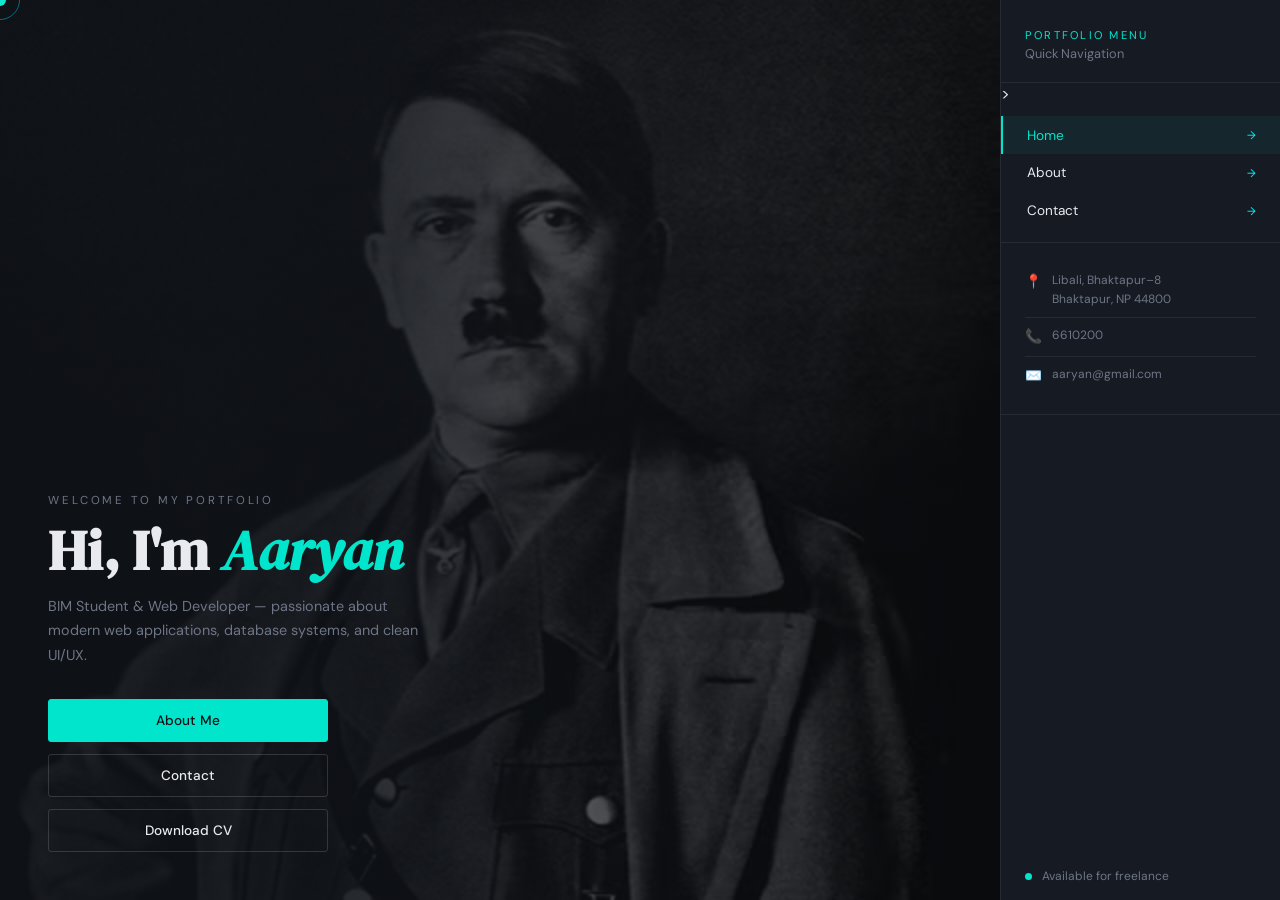
<file: index.html>
<!DOCTYPE html>
<html lang="en">
<head>
  <meta charset="UTF-8">
  <meta name="viewport" content="width=device-width,initial-scale=1.0">
  <link href="https://fonts.googleapis.com/css2?family=DM+Serif+Display:ital@0;1&family=DM+Sans:wght@300;400;500&display=swap" rel="stylesheet">
  <link rel="stylesheet" href="style.css">
  <title>Aaryan – Home</title>
</head>
<body>
  <div class="cursor" id="cursor"></div>
<div class="cursor-ring" id="ring"></div>
  <div class="main">
    <section class="hero" id="home">
      <img class="hero-img" src="gettyimages-615312714.avif" alt="Aaryan">
      <div class="hero-overlay"></div>
      <div class="hero-content">
        <p class="hero-label">Welcome to My Portfolio</p>
        <h1 class="hero-title">Hi, I'm <em>Aaryan</em></h1>
        <p class="hero-sub">BIM Student &amp; Web Developer — passionate about modern web applications, database systems, and clean UI/UX.</p>
        <div class="hero-links">
          <a href="about.html">About Me</a>
          <a href="contact.html">Contact</a>
          <a href="#">Download CV</a>
        </div>
      </div>
    </section>

    <div class="footer-strip"><span>© 2026 Aaryan</span><span>Kathmandu, NP</span></div>
  </div>

  <aside class="sidebar">
    <div class="sidebarre">
    <div class="sidebar-header">
      <p class="sidebar-brand">Portfolio Menu</p>
      <p class="sidebar-title">Quick Navigation</p>
    </div>>
    </div>
    <nav><ul>
      <li><a href="index.html">Home <span class="nav-arrow">→</span></a></li>
      <li><a href="about.html">About <span class="nav-arrow">→</span></a></li>
      <li><a href="contact.html">Contact <span class="nav-arrow">→</span></a></li>
    </ul></nav>
    <ul class="info-list">
      <li><span class="icon">📍</span><span>Libali, Bhaktapur–8<br>Bhaktapur, NP 44800</span></li>
      <li><span class="icon">📞</span><span>6610200</span></li>
      <li><span class="icon">✉️</span><span>aaryan@gmail.com</span></li>
    </ul>
    <div class="sidebar-status"><span class="dot"></span>Available for freelance</div>
  </aside>
  <script src="script.js"></script>
</body>
</html>
</file>
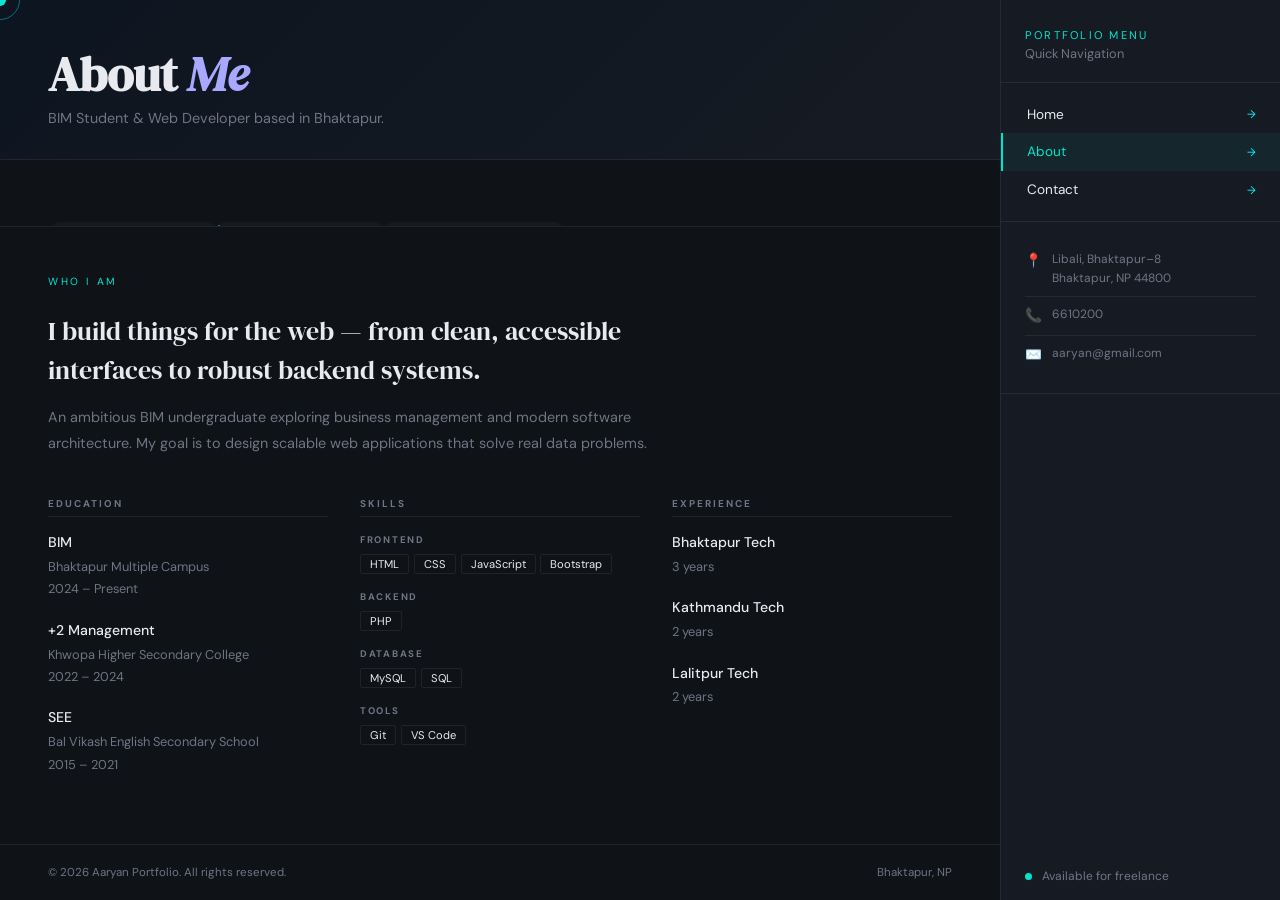
<file: about.html>
<!DOCTYPE html>
<html lang="en">

<head>
  <meta charset="UTF-8">
  <meta name="viewport" content="width=device-width,initial-scale=1.0">
  <link
    href="https://fonts.googleapis.com/css2?family=DM+Serif+Display:ital@0;1&family=DM+Sans:wght@300;400;500&display=swap"
    rel="stylesheet">
  <link rel="stylesheet" href="style.css">
  <title>Aaryan – About</title>
</head>
<body>
  <div class="cursor" id="cursor"></div>
<div class="cursor-ring" id="ring"></div>
  <div class="main">
    <div class="page-hero">
      <h1>About <em style="font-style:italic;color:#a8a8ff">Me</em></h1>
      <p>BIM Student &amp; Web Developer based in Bhaktapur.</p>
    </div>
 <nav>
      <ul>
        <div class="aboutnav">
        <li><a href="index.html">Home <span class="nav-arrow">→</span></a></li>
        <li><a href="about.html">About <span class="nav-arrow">→</span></a></li>
        <li><a href="contact.html">Contact <span class="nav-arrow">→</span></a></li>
          </div>
      </ul>
    </nav>
    <section class="section reveal">
      <p class="section-label">Who I Am</p>
      <p class="about-text">I build things for the web — from clean, accessible interfaces to robust backend systems.
      </p>
      <p style="margin-top:1rem;font-size:.9rem;line-height:1.8;color:var(--muted);max-width:60ch">An ambitious BIM
        undergraduate exploring business management and modern software architecture. My goal is to design scalable web
        applications that solve real data problems.</p>

      <div class="about-grid">
        <div class="detail-block">
          <h4>Education</h4>
          <div class="edu-block">
            <h3>BIM</h3>
            <ul>
              <li>Bhaktapur Multiple Campus</li>
              <li>2024 – Present</li>
            </ul>
          </div>
          <div class="edu-block">
            <h3>+2 Management</h3>
            <ul>
              <li>Khwopa Higher Secondary College</li>
              <li>2022 – 2024</li>
            </ul>
          </div>
          <div class="edu-block">
            <h3>SEE</h3>
            <ul>
              <li>Bal Vikash English Secondary School</li>
              <li>2015 – 2021</li>
            </ul>
          </div>
        </div>

        <div class="detail-block">
          <h4>Skills</h4>
          <div class="skill-category">
            <h5>Frontend</h5>
            <div class="skill-tags"><span class="skill-tag">HTML</span><span class="skill-tag">CSS</span><span
                class="skill-tag">JavaScript</span><span class="skill-tag">Bootstrap</span></div>
          </div>
          <div class="skill-category">
            <h5>Backend</h5>
            <div class="skill-tags"><span class="skill-tag">PHP</span></div>
          </div>
          <div class="skill-category">
            <h5>Database</h5>
            <div class="skill-tags"><span class="skill-tag">MySQL</span><span class="skill-tag">SQL</span></div>
          </div>
          <div class="skill-category">
            <h5>Tools</h5>
            <div class="skill-tags"><span class="skill-tag">Git</span><span class="skill-tag">VS Code</span></div>
          </div>
        </div>

        <div class="detail-block">
          <h4>Experience</h4>
          <div class="edu-block">
            <h3>Bhaktapur Tech</h3>
            <ul>
              <li>3 years</li>
            </ul>
          </div>
          <div class="edu-block">
            <h3>Kathmandu Tech</h3>
            <ul>
              <li>2 years</li>
            </ul>
          </div>
          <div class="edu-block">
            <h3>Lalitpur Tech</h3>
            <ul>
              <li>2 years</li>
            </ul>
          </div>
        </div>
      </div>
    </section>

    <div class="footer-strip"><span>&copy; 2026 Aaryan Portfolio. All rights reserved.</span><span>Bhaktapur, NP</span>
    </div>
  </div>

  <aside class="sidebar">
    <div class="sidebar-header">
      <p class="sidebar-brand">Portfolio Menu</p>
      <p class="sidebar-title">Quick Navigation</p>
    </div>
    <nav>
      <ul>
        <li><a href="index.html">Home <span class="nav-arrow">→</span></a></li>
        <li><a href="about.html">About <span class="nav-arrow">→</span></a></li>
        <li><a href="contact.html">Contact <span class="nav-arrow">→</span></a></li>
      </ul>
    </nav>

    <ul class="info-list">
      <li><span class="icon">📍</span><span>Libali, Bhaktapur–8<br>Bhaktapur, NP 44800</span></li>
      <li><span class="icon">📞</span><span>6610200</span></li>
      <li><span class="icon">✉️</span><span>aaryan@gmail.com</span></li>
    </ul>

    <div class="sidebar-status"><span class="dot"></span>Available for freelance</div>
  </aside>
  <script src="script.js"></script>
</body>
</html>
</file>
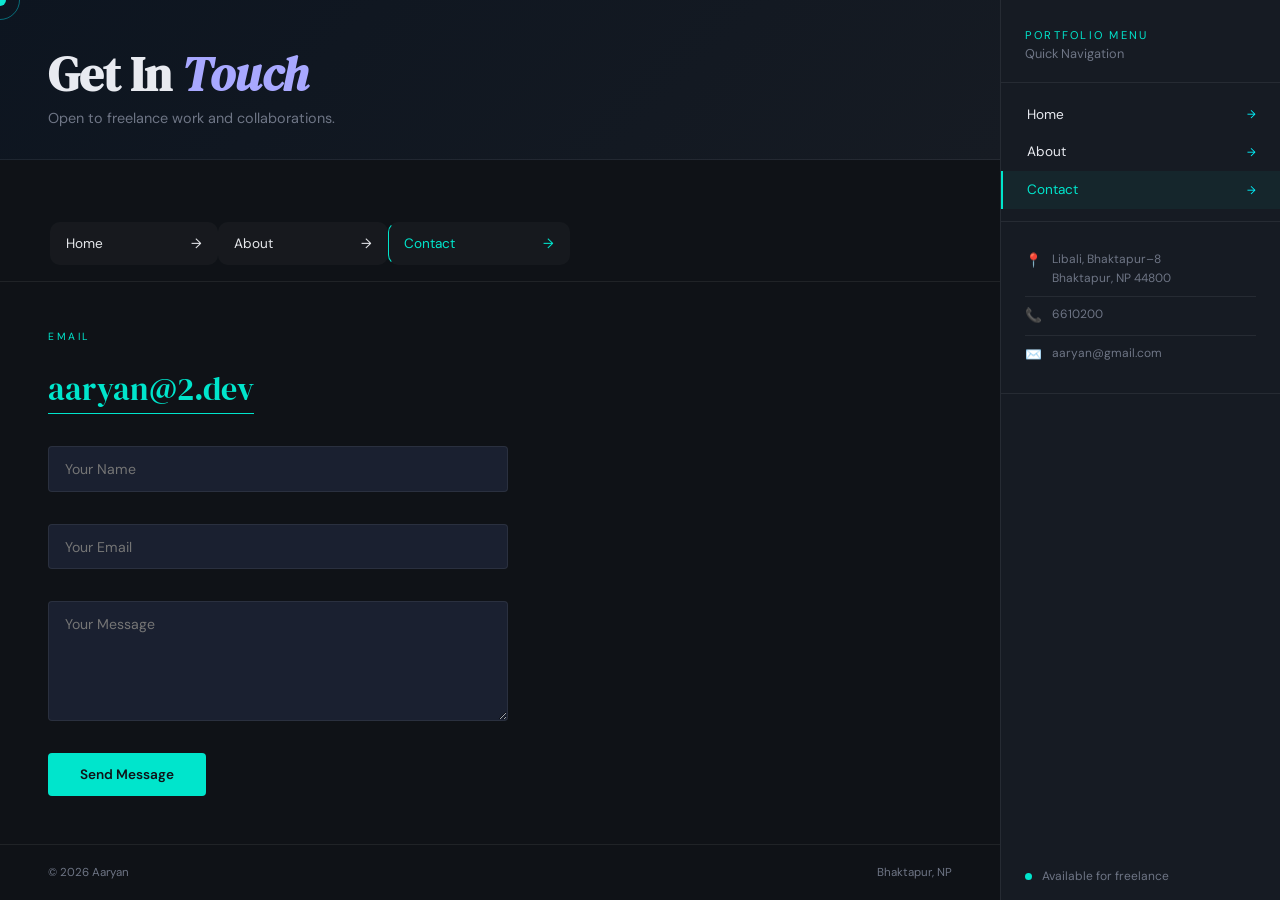
<file: contact.html>
<!DOCTYPE html>
<html lang="en">

<head>
  <meta charset="UTF-8">
  <meta name="viewport" content="width=device-width,initial-scale=1.0">
  <link
    href="https://fonts.googleapis.com/css2?family=DM+Serif+Display:ital@0;1&family=DM+Sans:wght@300;400;500&display=swap"
    rel="stylesheet">
  <link rel="stylesheet" href="style.css">
  <title>Aaryan – Contact</title>
  <style>
    
  </style>
</head>

<body>
  <div class="cursor" id="cursor"></div>
<div class="cursor-ring" id="ring"></div>
  <div class="main">
    <div class="page-hero">
      <h1>Get In <em style="font-style:italic;color:#a8a8ff">Touch</em></h1>
      <p>Open to freelance work and collaborations.</p>
    </div>
     <nav>
<ul class="aboutnav">

<li>
<a href="index.html" class="active-link">
Home <span>→</span>
</a>
</li>

<li>
<a href="about.html">
About <span>→</span>
</a>
</li>

<li>
<a href="contact.html">
Contact <span>→</span>
</a>
</li>

</ul>
</nav>
    <section class="section reveal">
      <p class="section-label">Email</p>
      <a class="contact-email" href="mailto:aaryan@2.dev">aaryan@2.dev</a>
      <div class="contact-form">
        <input type="text" placeholder="Your Name" id="name" required>
        <div id="namee"></div>
        <input type="email" placeholder="Your Email" id="email" required>
        <div id="emaill"></div>
        <textarea placeholder="Your Message" id="textareaa" required></textarea>
        <div id="textareaaa"></div>
        <button type="button" onclick="validation()">Send Message</button>
      </div>
    </section>
    <div class="footer-strip"><span>© 2026 Aaryan</span><span>Bhaktapur, NP</span></div>
  </div>

  <aside class="sidebar">
    <div class="sidebar-header">
      <p class="sidebar-brand">Portfolio Menu</p>
      <p class="sidebar-title">Quick Navigation</p>
    </div>
    <nav>
      <ul>
        <li><a href="index.html">Home <span class="nav-arrow">→</span></a></li>
        <li><a href="about.html">About <span class="nav-arrow">→</span></a></li>
        <li><a href="contact.html">Contact <span class="nav-arrow">→</span></a></li>
      </ul>
    </nav>
    <ul class="info-list">
      <li><span class="icon">📍</span><span>Libali, Bhaktapur–8<br>Bhaktapur, NP 44800</span></li>
      <li><span class="icon">📞</span><span>6610200</span></li>
      <li><span class="icon">✉️</span><span>aaryan@gmail.com</span></li>
    </ul>

    <div class="sidebar-status"><span class="dot"></span>Available for freelance</div>
  </aside>
  <script src="script.js"></script>
</body>

</html>
</file>
<file: style.css>
*,
*::before,
*::after {
    box-sizing: border-box;
    margin: 0;
    padding: 0
}

:root {
    --bg: #0f1217;
    --panel: #161b23;
    --border: #ffffff12;
    --ink: #e8eaf0;
    --muted: #6e7585;
    --cyan: #00e5cc;
    --accent: #00e5cc;
}
/*custom cursor*/
.cursor {
    position: fixed; width: 12px; height: 12px;
    background: var(--accent); border-radius: 50%;
    pointer-events: none; z-index: 9999;
    transform: translate(-50%,-50%);
    transition: transform 0.1s, width 0.2s, height 0.2s;
    mix-blend-mode: screen;
  }
  .cursor-ring {
    position: fixed; width: 40px; height: 40px;
    border: 1px solid rgba(0,240,255,0.4); border-radius: 50%;
    pointer-events: none; z-index: 9998;
    transform: translate(-50%,-50%);
    transition: transform 0.15s ease, width 0.2s, height 0.2s;
  }
body {
    font-family: 'DM Sans', sans-serif;
    background: var(--bg);
    color: var(--ink);
    display: flex;
    height: 100vh;
    overflow: hidden;
}

/* MAIN */
.main {
    flex: 1;
    display: flex;
    flex-direction: column;
    overflow: hidden;
    position: relative;

}

/* HERO */
.hero {
    position: relative;
    height: 100vh;
    flex-shrink: 0;
    display: flex;
    flex-direction: column;
    justify-content: flex-end;
}

.hero-img {
    position: absolute;
    inset: 0;
    width: 100%;
    height: 100%;
    object-fit: cover;
    object-position: center top;
}

.hero-overlay {
    position: absolute;
    inset: 0;
    background: linear-gradient(to right, rgba(15, 18, 23, .92) 30%, rgba(15, 18, 23, .4) 100%)
}

.hero-content {
    position: relative;
    z-index: 2;
    padding: 3rem;
    display: flex;
    flex-direction: column
}

.hero-label {
    font-size: .72rem;
    letter-spacing: .25em;
    text-transform: uppercase;
    color: var(--muted);
    margin-bottom: .75rem
}

.hero-title {
    font-family: 'DM Serif Display', serif;
    font-size: clamp(2rem, 5vw, 3.5rem);
    line-height: 1.1;
    margin-bottom: .75rem
}

.hero-title em {
    font-style: italic;
    color: var(--cyan)
}

.hero-sub {
    font-size: .9rem;
    color: var(--muted);
    max-width: 38ch;
    line-height: 1.7;
    margin-bottom: 2rem
}

.hero-links {
    display: flex;
    flex-direction: column;
    gap: .75rem;
    max-width: 280px
}

.hero-links a {
    display: block;
    text-align: center;
    padding: .75rem 1.25rem;
    border-radius: 3px;
    text-decoration: none;
    font-size: .85rem;
    font-weight: 500;
    border: 1px solid;
    transition: all .15s
}

.hero-links a:first-child {
    background: var(--cyan);
    color: #0f1217;
    border-color: var(--cyan)
}

.hero-links a:first-child:hover {
    background: transparent;
    color: var(--cyan)
}

.hero-links a:not(:first-child) {
    background: transparent;
    color: var(--ink);
    border-color: #ffffff25
}

.hero-links a:not(:first-child):hover {
    border-color: var(--cyan);
    color: var(--cyan)
}

/* PAGE HERO */
.page-hero {
    padding: 3rem 3rem 2rem;
    background: linear-gradient(135deg, #0d1520, #161b23);
    border-bottom: 1px solid var(--border)
}

.page-hero h1 {
    font-family: 'DM Serif Display', serif;
    font-size: clamp(2rem, 4vw, 3rem);
    line-height: 1.1
}

.page-hero p {
    margin-top: .5rem;
    font-size: .9rem;
    color: var(--muted)
}

/* SECTIONS */
.section {
    padding: 3rem
}

.section-label {
    font-size: .65rem;
    letter-spacing: .25em;
    text-transform: uppercase;
    color: var(--cyan);
    margin-bottom: 1.5rem
}

.about-text {
    font-family: 'DM Serif Display', serif;
    font-size: clamp(1.2rem, 2vw, 1.6rem);
    line-height: 1.5;
    max-width: 50ch
}

.about-grid {
    display: grid;
    grid-template-columns: repeat(3, 1fr);
    gap: 2rem;
    margin-top: 2.5rem
}

.detail-block h4 {
    font-size: .62rem;
    letter-spacing: .2em;
    text-transform: uppercase;
    color: var(--muted);
    margin-bottom: 1rem;
    padding-bottom: .4rem;
    border-bottom: 1px solid var(--border)
}

.edu-block {
    margin-bottom: 1.25rem
}

.edu-block h3 {
    font-size: .88rem;
    font-weight: 500;
    color: var(--ink);
    margin-bottom: .3rem
}

.edu-block li,
.detail-block li {
    font-size: .8rem;
    color: var(--muted);
    line-height: 1.75;
    list-style: none
}

.skill-category {
    margin-bottom: 1rem
}

.skill-category h5 {
    font-size: .6rem;
    letter-spacing: .18em;
    text-transform: uppercase;
    color: var(--muted);
    margin-bottom: .5rem
}

.skill-tags {
    display: flex;
    flex-wrap: wrap;
    gap: .3rem
}

.skill-tag {
    font-size: .7rem;
    padding: 2px 9px;
    border-radius: 2px;
    border: 1px solid var(--border);
    color: var(--ink);
    transition: border-color .15s, color .15s;
    cursor: default
}

.skill-tag:hover {
    border-color: var(--cyan);
    color: var(--cyan)
}

/* CONTACT */
.contact-email {
    font-family: 'DM Serif Display', serif;
    font-size: clamp(1.4rem, 2.5vw, 2rem);
    color: var(--cyan);
    text-decoration: none;
    display: inline-block;
    border-bottom: 1px solid var(--cyan);
    padding-bottom: 2px
}

.contact-form {
    margin-top: 2rem;
    display: flex;
    flex-direction: column;
    gap: 1rem;
    max-width: 460px
}

.contact-form input,
.contact-form textarea {
    background: #1a2030;
    border: 1px solid var(--border);
    border-radius: 4px;
    padding: .8rem 1rem;
    font-family: 'DM Sans', sans-serif;
    font-size: .88rem;
    color: var(--ink);
    outline: none;
    transition: border-color .2s
}

.contact-form input:focus,
.contact-form textarea:focus {
    border-color: var(--cyan)
}

.contact-form textarea {
    resize: vertical;
    min-height: 120px
}

.contact-form button {
    background: var(--cyan);
    color: #0f1217;
    border: none;
    border-radius: 4px;
    padding: .8rem 2rem;
    font-family: 'DM Sans', sans-serif;
    font-size: .85rem;
    font-weight: 600;
    cursor: pointer;
    transition: opacity .15s;
    align-self: flex-start
}

.contact-form button:hover {
    opacity: .85
}

/* FOOTER */
.footer-strip {
    padding: 1.25rem 3rem;
    border-top: 1px solid var(--border);
    font-size: .72rem;
    color: var(--muted);
    display: flex;
    justify-content: space-between;
    margin-top: auto
}

/* SIDEBAR */
.sidebar {
    width: 280px;
    flex-shrink: 0;
    background: var(--panel);
    border-left: 1px solid var(--border);
    display: flex;
    flex-direction: column;
    height: 100vh;
    overflow-y: auto;
    transition: transform .3s ease
}

.sidebar-header {
    padding: 1.75rem 1.5rem 1.25rem;
    border-bottom: 1px solid var(--border)
}

.sidebar-brand {
    font-size: .7rem;
    letter-spacing: .2em;
    text-transform: uppercase;
    color: var(--cyan);
    margin-bottom: .2rem
}

.sidebar-title {
    font-size: .8rem;
    color: var(--muted)
}

nav {
    padding: .75rem 0;
    border-bottom: 1px solid var(--border);
    overflow: hidden;
    transition: max-height .35s ease, opacity .35s ease;
    max-height: 300px;
    opacity: 1
}

nav.hidden {
    max-height: 0;
    opacity: 0
}

nav ul {
    list-style: none
}

nav ul li a {
    display: flex;
    justify-content: space-between;
    align-items: center;
    padding: .65rem 1.5rem;
    text-decoration: none;
    font-size: .85rem;
    color: var(--ink);
    border-left: 2px solid transparent;
    transition: all .15s
}

nav ul li a:hover,
.active-link {
    color: var(--cyan) !important;
    background: #00e5cc0d;
    border-left-color: var(--cyan) !important
}

.nav-arrow {
    font-size: .7rem;
    color: var(--muted)
}

.info-list {
    list-style: none;
    padding: 1.25rem 1.5rem;
    border-bottom: 1px solid var(--border)
}

.info-list li {
    display: flex;
    gap: .65rem;
    align-items: flex-start;
    padding: .5rem 0;
    border-bottom: 1px solid var(--border);
    font-size: .75rem;
    color: var(--muted);
    line-height: 1.6
}

.info-list li:last-child {
    border-bottom: none
}

.icon {
    flex-shrink: 0;
    font-size: .85rem
}

.sidebar-status {
    padding: 1rem 1.5rem;
    display: flex;
    align-items: center;
    gap: .6rem;
    font-size: .75rem;
    color: var(--muted);
    margin-top: auto
}

.dot {
    width: 7px;
    height: 7px;
    border-radius: 50%;
    background: var(--cyan);
    animation: pulse 2s infinite;
    flex-shrink: 0
}

@keyframes pulse {

    0%,
    100% {
        opacity: 1
    }

    50% {
        opacity: .3
    }
}
/* MOBILE */

@media (min-width: 320px) {
  .aboutnav {
    flex-direction: row;
    padding: 0;
  }

  .aboutnav li a {
    width: 100%;
    margin: 0;
    padding: 0;
  }
}
@media (min-width: 720px) {
  .aboutnav {
    flex-direction: row;
    padding: 0;
    
  }

  .aboutnav li a {
    width: 100%;
    margin: 40px;
  }
}
/* HIDE ON DESKTOP (if you still want this behavior) */
@media (min-width: 1025px) {
  .aboutnav {
    display: none;
  }
}
/* REVEAL */
.reveal {
    opacity: 0;
    transform: translateY(16px);
    transition: opacity .5s, transform .5s
}

.reveal.visible {
    opacity: 1;
    transform: none
}

/* MOBILE */
@media(max-width:768px) {
    body {
        flex-direction: column;
        height: auto;
        overflow: auto
    }

    .main {
        height: auto;
        overflow: visible
    }
    .aboutnav{
        display: none;
    }
    .hero {
        height: 100svh
    }

    .sidebar {
        width: 100%;
        height: auto;
        border-left: none;
        border-top: 1px solid var(--border);
        display: none;
    }

    .page-hero {
        padding: 2rem 1.5rem 1.5rem
    }

    .section {
        padding: 2rem 1.5rem;

    }

    .about-grid {
        grid-template-columns: 1fr
    }

    .footer-strip {
        padding: 1rem 1.5rem
    }

}

@media(min-width:1025px) {
    .aboutnav {
        display: none;
    }
    
}

@media(max-width:1024px) {
    .aboutnav {
        padding: 1rem;
        display: none;
    }

    .aboutnav .hero-links {
        flex-direction: row;
        gap: .5rem;
    }

    .aboutnav .hero-links a {
        width: auto;
        padding: .30rem;
        font-size: .6rem;
    }
}
/* NAV CONTAINER */
.aboutnav {
  display: flex;
  
  list-style: none;
  padding: 10px;
  margin: 0;
  flex-wrap: wrap;
}

/* LINKS */
.aboutnav li a {
  display: flex;
  align-items: center;
  justify-content: space-between;

  gap: 8px;
  padding: 12px 15px;

  border-radius: 10px;
  text-decoration: none;

  color: #e5e7eb;
  background: rgba(255, 255, 255, 0.03);

  transition: 0.3s ease;
  border: 1px solid transparent;
}

/* HOVER */
.aboutnav li a:hover {
  background: rgba(0, 245, 255, 0.15);
  color: #00f5ff;
  transform: translateY(-2px);
  border-color: #00f5ff;
}

/* ACTIVE */
.aboutnav li a.active {
  background: #00f5ff;
  color: #0f1217;
  font-weight: 600;
}

/* ARROW */
.nav-arrow {
  color: #00f5ff;
  transition: 0.3s;
}
</file>
